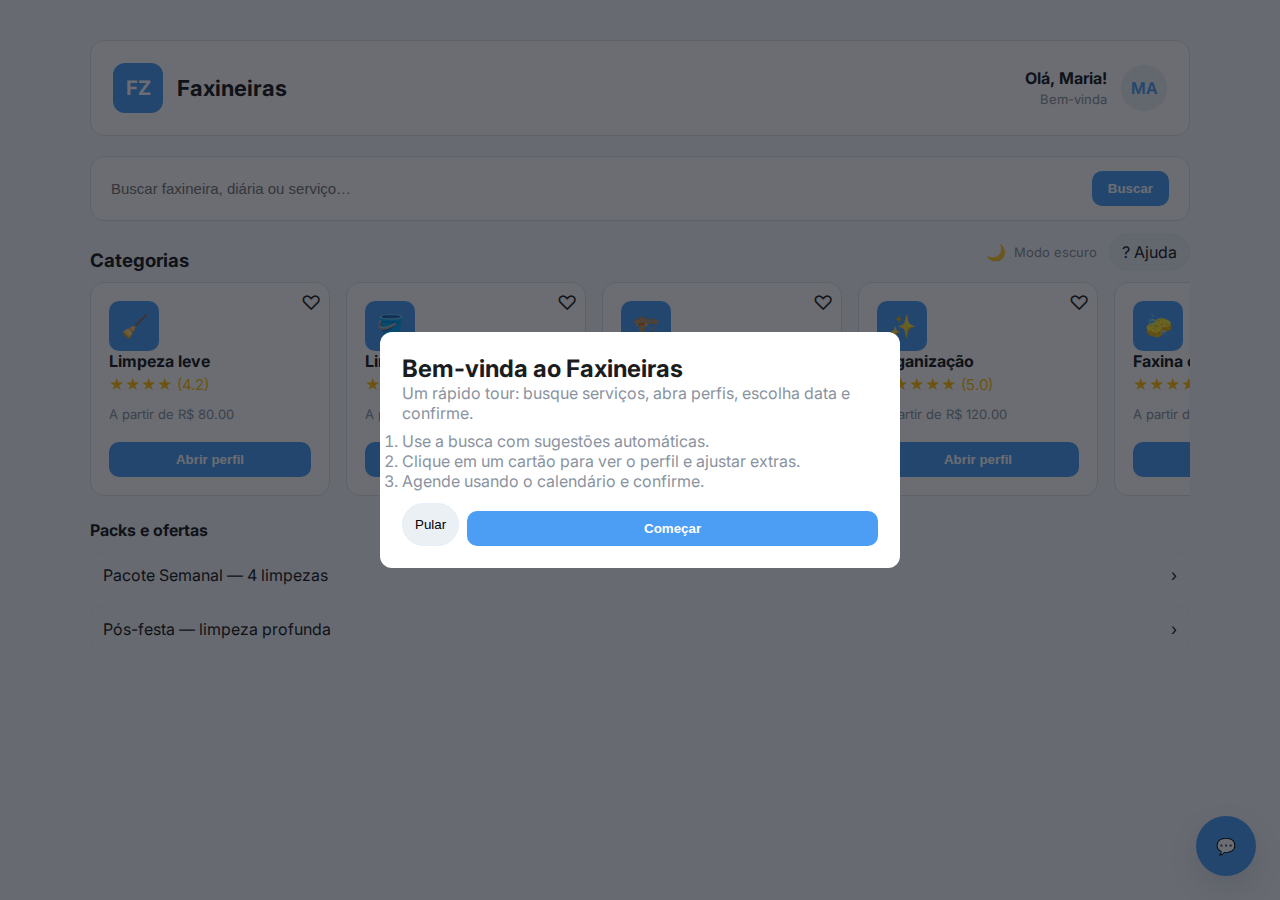
<file: projeto faxineira/index.html>
<!DOCTYPE html>
<html lang="pt-BR">
<head>
<meta charset="UTF-8" />
<meta name="viewport" content="width=device-width, initial-scale=1.0" />
<title>Faxineiras — Serviços de Limpeza (Interativo)</title>
<link href="https://fonts.googleapis.com/css2?family=Inter:wght@300;400;600;700&display=swap" rel="stylesheet">
<style>
:root{
    --bg: #f5f7fa;
    --card: #ffffff;
    --text: #1a1c1e;
    --muted: #8a93a0;
    --primary: #4c9ef5;
    --surface: #ebf0f5;
    --radius: 14px;
    --container: 1100px;
}
[data-theme="dark"]{
    --bg:#0f1720; --card:#0b1220; --text:#e6eef8; --muted:#9aa6b2; --surface:#111827; --primary:#6ea8ff;
}
*{margin:0; padding:0; box-sizing:border-box;}
body{
    font-family:"Inter", sans-serif;
    background:var(--bg);
    color:var(--text);
    display:flex;
    justify-content:center;
    padding:40px 20px;
}
.wrapper{width:100%; max-width:var(--container);}
.header{background:var(--card); padding:22px; border-radius:var(--radius); border:1px solid #dce3eb; display:flex; justify-content:space-between; align-items:center;}
.logo{display:flex; align-items:center; gap:14px;}
.logo-icon{width:50px; height:50px; background:var(--primary); color:white; display:grid; place-items:center; border-radius:12px; font-weight:700; font-size:20px;}
.profile{display:flex; align-items:center; gap:14px;}
.profile-pic{width:46px; height:46px; background:var(--surface); display:grid; place-items:center; border-radius:50%; color:var(--primary); font-weight:600; cursor:pointer; transition:transform .18s ease;}
.profile-pic.open{transform:rotate(180deg);}
.dropdown{position:absolute; right:20px; top:84px; background:var(--card); border-radius:12px; padding:12px; box-shadow:0 6px 18px rgba(0,0,0,0.08); display:none; border:1px solid #dce3eb}
.dropdown.show{display:block}
.search-box{margin-top:20px; background:var(--card); padding:14px 20px; border-radius:var(--radius); border:1px solid #dce3eb; display:flex; gap:12px; position:relative}
.search-box input{flex:1; border:0; background:transparent; outline:0; font-size:15px}
.search-btn{padding:10px 16px; background:var(--primary); border:0; border-radius:10px; color:white; font-weight:600; cursor:pointer}
.autocomplete{position:absolute; left:20px; right:120px; top:64px; background:var(--card); border-radius:10px; box-shadow:0 6px 18px rgba(0,0,0,0.06); overflow:hidden; border:1px solid #dce3eb; display:none}
.autocomplete.show{display:block}
.autocomplete .item{padding:10px 14px; border-bottom:1px solid #eef3f8; cursor:pointer}
.autocomplete .item:last-child{border-bottom:0}
.section-title{margin:28px 0 10px; font-weight:700}
.categories{display:flex; gap:16px; overflow-x:auto; padding-bottom:6px}
.cat{min-width:240px; background:var(--card); border-radius:var(--radius); border:1px solid #dce3eb; padding:18px; display:flex; flex-direction:column; gap:12px; transition:transform .18s ease, box-shadow .18s ease, background .18s ease; position:relative}
.cat:hover{transform:translateY(-6px); box-shadow:0 12px 30px rgba(16,40,80,0.06);}
.cat-icon{width:50px; height:50px; display:grid; place-items:center; border-radius:10px; background:var(--primary); color:white; font-size:22px; transition:transform .28s cubic-bezier(.2,.9,.2,1)}
.cat:hover .cat-icon{animation:bounce .6s}
@keyframes bounce{0%{transform:translateY(0)}30%{transform:translateY(-6px)}60%{transform:translateY(0)}100%{transform:translateY(0)}}
.cat-label{font-weight:700}
.stars{color:#ffc107; font-size:15px; margin-top:4px}
.btn-agendar{margin-top:8px; padding:10px; background:var(--primary); border:0; width:100%; border-radius:10px; color:white; font-weight:600; cursor:pointer; transition:0.2s}
.btn-agendar:hover{background:#3c8de0}
.modal-bg{position:fixed; top:0; left:0; width:100%; height:100%; background:rgba(0,0,0,0.35); display:none; justify-content:center; align-items:center; z-index:80}
.modal{background:white; padding:22px; width:420px; border-radius:var(--radius); text-align:left; box-shadow:0 12px 36px rgba(0,0,0,0.12)}
.modal h2{margin-bottom:8px}
.close{margin-top:18px; background:#ccc; padding:10px 16px; border-radius:10px; cursor:pointer; display:inline-block}
.side-panel{position:fixed; right:-480px; top:28px; width:420px; height:calc(100% - 56px); background:var(--card); box-shadow:-12px 0 40px rgba(0,0,0,0.08); border-radius:12px 0 0 12px; padding:18px; transition:right .32s cubic-bezier(.2,.9,.2,1); z-index:90; overflow:auto}
.side-panel.open{right:20px}
.user-actions{display:flex; gap:8px; align-items:center}
.chips{display:flex; gap:8px; flex-wrap:wrap}
.chip{padding:8px 12px; border-radius:999px; border:1px solid #e6eef8; background:var(--surface); cursor:pointer}
.chip.selected{background:var(--primary); color:white; border-color:transparent}
.price{font-size:22px; font-weight:700}
.favorite{position:absolute; top:12px; right:12px; font-size:20px; cursor:pointer; opacity:.95}
.favorite.active{color:#ff6b84; transform:scale(1.08)}
.onboard{position:fixed; left:0; top:0; right:0; bottom:0; background:rgba(8,12,20,0.6); display:none; align-items:center; justify-content:center; z-index:110}
.onboard.show{display:flex}
.onboard-card{background:var(--card); padding:22px; border-radius:12px; width:520px; text-align:left}
.theme-switch{display:flex; align-items:center; gap:8px; cursor:pointer}
.fab-chat{position:fixed; right:24px; bottom:24px; width:60px; height:60px; border-radius:50%; background:var(--primary); color:white; display:grid; place-items:center; box-shadow:0 12px 30px rgba(16,40,80,0.12); cursor:pointer}
.chat-box{position:fixed; right:24px; bottom:100px; width:320px; height:420px; background:var(--card); border-radius:12px; box-shadow:0 12px 36px rgba(0,0,0,0.12); display:none; flex-direction:column; overflow:hidden; z-index:120}
.chat-box.open{display:flex}
.chat-messages{flex:1; padding:12px; overflow:auto}
.chat-input{display:flex; gap:8px; padding:10px; border-top:1px solid #eef3f8}
.progress-steps{display:flex; gap:8px; align-items:center; margin-top:12px}
.step{flex:1; height:8px; background:#eef3f8; border-radius:999px; overflow:hidden}
.step .bar{height:100%; width:0%; background:var(--primary); transition:width .4s ease}
.accordion{margin-top:12px}
.acc-item{border:1px solid #eef3f8; border-radius:10px; overflow:hidden; margin-bottom:8px}
.acc-head{padding:12px; cursor:pointer; display:flex; justify-content:space-between}
.acc-body{padding:12px; display:none}
.acc-item.open .acc-body{display:block}
.checkmark{width:84px; height:84px; border-radius:999px; display:grid; place-items:center; margin:0 auto;}
.checkmark svg{width:56px; height:56px}
.footer-hint{margin-top:14px; color:var(--muted); font-size:13px}
</style>
</head>
<body>
<div class="wrapper">
    <header class="header">
        <div class="logo">
            <div class="logo-icon">FZ</div>
            <div class="logo-name" style="font-size:22px; font-weight:700;">Faxineiras</div>
        </div>
        <div style="position:relative;">
            <div class="profile">
                <div style="text-align:right">
                    <strong>Olá, Maria!</strong><br>
                    <span style="color:var(--muted); font-size:13px;">Bem-vinda</span>
                </div>
                <div class="profile-pic" id="profilePic">MA</div>
            </div>
            <div class="dropdown" id="profileDropdown">
                <div style="font-weight:700; margin-bottom:8px;">Maria Alves</div>
                <div style="font-size:14px; color:var(--muted); margin-bottom:8px;">maria@example.com</div>
                <div style="display:flex; gap:8px; flex-direction:column;">
                    <button class="chip" id="myBookingsBtn">Meus agendamentos</button>
                    <button class="chip" id="paymentsBtn">Pagamentos</button>
                    <button class="chip" id="logoutBtn">Sair</button>
                </div>
            </div>
        </div>
    </header>

    <div class="search-box">
        <input id="searchInput" type="text" placeholder="Buscar faxineira, diária ou serviço…">
        <button class="search-btn" id="searchBtn">Buscar</button>
        <div class="autocomplete" id="autocomplete"></div>
    </div>

    <div style="display:flex; justify-content:space-between; align-items:center; gap:12px;">
        <h3 class="section-title">Categorias</h3>
        <div style="display:flex; gap:12px; align-items:center;">
            <div class="theme-switch" id="themeSwitch">
                <div id="themeIcon">🌙</div>
                <div style="font-size:13px; color:var(--muted);">Modo escuro</div>
            </div>
            <div class="chip" id="onboardToggle">? Ajuda</div>
        </div>
    </div>

    <div class="categories" id="categories">

        <!-- We'll generate cards via JS to attach data easily -->

    </div>

</div>

<!-- MODAL -->
<div class="modal-bg" id="modalBg">
    <div class="modal" role="dialog">
        <h2 id="modalTitle">Agendar</h2>
        <p id="modalSubtitle" style="color:var(--muted);">Selecione data, horário e confirme seu agendamento.</p>

        <div style="margin-top:12px">
            <label style="font-size:13px; color:var(--muted)">Data</label>
            <input type="date" id="dateInput" style="width:100%; padding:10px; margin-top:6px; border-radius:8px; border:1px solid #eef3f8">
        </div>

        <div style="margin-top:12px">
            <label style="font-size:13px; color:var(--muted)">Horários</label>
            <div class="chips" id="timeChips" style="margin-top:6px"></div>
        </div>

        <div style="display:flex; justify-content:space-between; align-items:center; margin-top:12px">
            <div>
                <div style="font-size:13px; color:var(--muted)">Valor estimado</div>
                <div class="price" id="estimate">R$ 0,00</div>
            </div>
            <div>
                <button class="chip" id="addExtrasBtn">+ Extras</button>
            </div>
        </div>

        <div class="progress-steps">
            <div class="step"><div class="bar" id="stepBar"></div></div>
            <div style="font-size:13px; color:var(--muted);">Etapa <span id="stepNum">1</span>/3</div>
        </div>

        <div style="margin-top:12px; display:flex; gap:8px;">
            <button class="btn-agendar" id="confirmBtn">Confirmar</button>
            <div class="close" onclick="closeModal()">Fechar</div>
        </div>
    </div>
</div>

<!-- SIDE PANEL -->
<div class="side-panel" id="sidePanel">
    <div style="display:flex; justify-content:space-between; align-items:center;">
        <div>
            <div style="font-weight:700" id="panelName">Nome</div>
            <div style="color:var(--muted); font-size:13px" id="panelRole">Serviço</div>
        </div>
        <div class="favorite" id="favoriteBtn" title="Favoritar">♡</div>
    </div>

    <div style="margin-top:12px; display:flex; gap:8px; align-items:center;">
        <div class="cat-icon" id="panelIcon">🧹</div>
        <div>
            <div style="font-weight:700" id="panelRating">4.5</div>
            <div style="color:var(--muted); font-size:13px">Avaliações e disponibilidade</div>
        </div>
    </div>

    <div style="margin-top:12px">
        <div style="font-weight:700; margin-bottom:8px">Escolha tamanho do imóvel</div>
        <div class="chips" id="sizeChips">
            <div class="chip" data-mult="0.8">Apartamento 1-2 cômodos</div>
            <div class="chip" data-mult="1.0">Apartamento 3-4 cômodos</div>
            <div class="chip" data-mult="1.3">Casa / 5+ cômodos</div>
        </div>
    </div>

    <div style="margin-top:12px">
        <div style="font-weight:700; margin-bottom:8px">Extras</div>
        <div class="chips" id="extraChips">
            <div class="chip" data-extra="20">Limpeza de geladeira (R$20)</div>
            <div class="chip" data-extra="35">Lavagem de tapetes (R$35)</div>
            <div class="chip" data-extra="50">Lustrar móveis (R$50)</div>
        </div>
    </div>

    <div style="margin-top:18px; display:flex; justify-content:space-between; align-items:center;">
        <div>
            <div style="font-size:13px; color:var(--muted)">Preço base</div>
            <div class="price" id="panelPrice">R$ 120,00</div>
        </div>
        <div>
            <button class="btn-agendar" id="openModalFromPanel">Agendar</button>
        </div>
    </div>

    <div class="accordion">
        <div class="acc-item">
            <div class="acc-head">O que está incluído <span>›</span></div>
            <div class="acc-body">Varrer, passar pano, polir superfícies e lavar louça (quando combinado).</div>
        </div>
        <div class="acc-item">
            <div class="acc-head">Política de cancelamento <span>›</span></div>
            <div class="acc-body">Cancelamento grátis até 24h antes. Após isso, 50% de taxa.</div>
        </div>
    </div>
</div>

<!-- Onboarding -->
<div class="onboard" id="onboard">
    <div class="onboard-card">
        <h2>Bem-vinda ao Faxineiras</h2>
        <p style="color:var(--muted)">Um rápido tour: busque serviços, abra perfis, escolha data e confirme.</p>
        <ol style="margin-top:8px; color:var(--muted)">
            <li>Use a busca com sugestões automáticas.</li>
            <li>Clique em um cartão para ver o perfil e ajustar extras.</li>
            <li>Agende usando o calendário e confirme.</li>
        </ol>
        <div style="display:flex; justify-content:flex-end; gap:8px; margin-top:12px;">
            <button class="chip" id="skipOnboard">Pular</button>
            <button class="btn-agendar" id="startOnboard">Começar</button>
        </div>
    </div>
</div>

<!-- Chat -->
<div class="fab-chat" id="fabChat">💬</div>
<div class="chat-box" id="chatBox">
    <div style="padding:12px; border-bottom:1px solid #eef3f8; font-weight:700">Atendimento rápido</div>
    <div class="chat-messages" id="chatMessages">
        <div style="font-size:13px; color:var(--muted); margin-top:8px">Como podemos ajudar?</div>
    </div>
    <div class="chat-input">
        <input id="chatInput" placeholder="Escreva sua mensagem..." style="flex:1; padding:8px; border-radius:8px; border:1px solid #eef3f8" />
        <button class="chip" id="sendMsg">Enviar</button>
    </div>
</div>

<script>
// Data
const services = [
    {id:1, icon:'🧹', label:'Limpeza leve', rating:4.2, base:80},
    {id:2, icon:'🪣', label:'Limpeza pesada', rating:4.9, base:150},
    {id:3, icon:'🏗️', label:'Pós-obra', rating:4.4, base:200},
    {id:4, icon:'✨', label:'Organização', rating:5.0, base:120},
    {id:5, icon:'🧽', label:'Faxina completa', rating:4.8, base:180}
];

// render cards
const categories = document.getElementById('categories');
services.forEach(s=>{
    const el = document.createElement('div'); el.className='cat';
    el.innerHTML = `
        <div class="cat-top">
            <div class="cat-icon">${s.icon}</div>
            <div>
                <div class="cat-label">${s.label}</div>
                <div class="stars">${'★'.repeat(Math.round(s.rating))} (${s.rating.toFixed(1)})</div>
            </div>
        </div>
        <div style="font-size:13px; color:var(--muted)">A partir de R$ ${s.base.toFixed(2)}</div>
        <button class="btn-agendar" data-id="${s.id}">Abrir perfil</button>
    `;
    categories.appendChild(el);
});

// profile dropdown
const profilePic = document.getElementById('profilePic');
const profileDropdown = document.getElementById('profileDropdown');
profilePic.addEventListener('click', ()=>{
    profileDropdown.classList.toggle('show');
    profilePic.classList.toggle('open');
});

// side panel open
const sidePanel = document.getElementById('sidePanel');
categories.addEventListener('click', (e)=>{
    const btn = e.target.closest('button');
    if(!btn) return;
    const id = +btn.dataset.id;
    const s = services.find(x=>x.id===id);
    if(!s) return;
    openPanel(s);
});

function openPanel(service){
    document.getElementById('panelName').innerText = service.label;
    document.getElementById('panelRole').innerText = 'Serviço disponível';
    document.getElementById('panelIcon').innerText = service.icon;
    document.getElementById('panelRating').innerText = `${service.rating.toFixed(1)} ★`;
    document.getElementById('panelPrice').innerText = `R$ ${service.base.toFixed(2)}`;
    sidePanel.classList.add('open');
    // reset selections
    document.querySelectorAll('#sizeChips .chip').forEach(c=>c.classList.remove('selected'));
    document.querySelectorAll('#extraChips .chip').forEach(c=>c.classList.remove('selected'));
    currentBase = service.base;
    computePrice();
}

// favorite
const favoriteBtn = document.getElementById('favoriteBtn');
favoriteBtn.addEventListener('click', ()=>{
    favoriteBtn.classList.toggle('active');
    favoriteBtn.innerText = favoriteBtn.classList.contains('active') ? '❤' : '♡';
    // persist
    localStorage.setItem('fav', favoriteBtn.classList.contains('active'));
});
// restore
if(localStorage.getItem('fav')==='true'){favoriteBtn.classList.add('active'); favoriteBtn.innerText='❤'}

// chips behavior
document.querySelectorAll('#sizeChips .chip').forEach(ch=>{
    ch.addEventListener('click', ()=>{
        document.querySelectorAll('#sizeChips .chip').forEach(x=>x.classList.remove('selected'));
        ch.classList.add('selected');
        computePrice();
    });
});

document.querySelectorAll('#extraChips .chip').forEach(ch=>{
    ch.addEventListener('click', ()=>{ ch.classList.toggle('selected'); computePrice(); });
});

let currentBase = services[0].base;
function computePrice(){
    let mult = 1;
    const sizeSelected = document.querySelector('#sizeChips .chip.selected');
    if(sizeSelected) mult = parseFloat(sizeSelected.dataset.mult);
    let extras = 0;
    document.querySelectorAll('#extraChips .chip.selected').forEach(x=>extras += parseFloat(x.dataset.extra||0));
    const total = currentBase * mult + extras;
    document.getElementById('panelPrice').innerText = `R$ ${total.toFixed(2)}`;
    document.getElementById('estimate').innerText = `R$ ${total.toFixed(2)}`;
}

// open modal from panel
document.getElementById('openModalFromPanel').addEventListener('click', ()=>{
    document.getElementById('modalTitle').innerText = 'Agendamento — ' + document.getElementById('panelName').innerText;
    openModal();
});

// modal logic
const modalBg = document.getElementById('modalBg');
const dateInput = document.getElementById('dateInput');
const timeChips = document.getElementById('timeChips');
const stepBar = document.getElementById('stepBar');
const stepNum = document.getElementById('stepNum');
let selectedTime = null;
let currentStep = 1;

function openModal(){ modalBg.style.display='flex'; currentStep=1; updateStep(); populateTimes(); }
function closeModal(){ modalBg.style.display='none'; }

function updateStep(){ stepBar.style.width = (currentStep/3*100)+'%'; stepNum.innerText = currentStep; }

dateInput.addEventListener('change', populateTimes);
function populateTimes(){ timeChips.innerHTML=''; selectedTime=null; const times = ['09:00','11:00','13:00','15:00','17:00']; times.forEach(t=>{
    const d = document.createElement('div'); d.className='chip'; d.innerText=t; d.addEventListener('click', ()=>{ document.querySelectorAll('#timeChips .chip').forEach(x=>x.classList.remove('selected')); d.classList.add('selected'); selectedTime=t; currentStep=2; updateStep(); }); timeChips.appendChild(d);
}); }

// confirm
const confirmBtn = document.getElementById('confirmBtn');
confirmBtn.addEventListener('click', ()=>{
    if(currentStep===1){ alert('Escolha uma data e horário'); return; }
    currentStep=3; updateStep(); // simulate final confirmation with animation
    modalBg.querySelector('.modal').innerHTML = `
        <div style="text-align:center; padding:18px">
            <div class="checkmark" style="background:var(--surface)">
                <svg viewBox="0 0 52 52"><path d="M14 27l7 7 17-17" fill="none" stroke="${getComputedStyle(document.documentElement).getPropertyValue('--primary')||'#4c9ef5'}" stroke-width="4" stroke-linecap="round" stroke-linejoin="round"/></svg>
            </div>
            <h2>Agendamento confirmado</h2>
            <p style="color:var(--muted)">Agendado para <strong>${dateInput.value || '—'}</strong> às <strong>${selectedTime || '—'}</strong>.</p>
            <div style="margin-top:12px; display:flex; gap:8px; justify-content:center">
                <button class="chip" id="addCal">Adicionar ao calendário</button>
                <button class="chip" id="closeAfter">Fechar</button>
            </div>
        </div>
    `;
    document.getElementById('closeAfter').addEventListener('click', ()=>{ closeModal(); location.reload(); });
    document.getElementById('addCal').addEventListener('click', ()=>{ downloadICS(); });
});

function downloadICS(){
    const title = document.getElementById('modalTitle').innerText;
    const date = dateInput.value; const time = selectedTime || '09:00';
    if(!date) return alert('Selecione uma data');
    // create simple ICS for user's local timezone (basic)
    const dt = date.split('-'); // YYYY-MM-DD
    const start = `${dt[0]}${dt[1]}${dt[2]}T${time.replace(':','')}00`;
    const ics = `BEGIN:VCALENDAR\nVERSION:2.0\nBEGIN:VEVENT\nSUMMARY:${title}\nDTSTART:${start}\nDTEND:${start}\nEND:VEVENT\nEND:VCALENDAR`;
    const blob = new Blob([ics], {type:'text/calendar;charset=utf-8'});
    const url = URL.createObjectURL(blob);
    const a = document.createElement('a'); a.href=url; a.download='agendamento.ics'; a.click(); URL.revokeObjectURL(url);
}

// autocomplete search
const searchInput = document.getElementById('searchInput');
const autocomplete = document.getElementById('autocomplete');
const suggestions = [...services.map(s=>s.label), 'Maria (faxineira)', 'Diária rápida', 'Pacote semanal'];
searchInput.addEventListener('input', ()=>{
    const q = searchInput.value.trim().toLowerCase(); if(!q){ autocomplete.classList.remove('show'); return; }
    const matched = suggestions.filter(s=>s.toLowerCase().includes(q)).slice(0,6);
    autocomplete.innerHTML = matched.map(m=>`<div class="item">${m}</div>`).join('');
    autocomplete.classList.add('show');
});
autocomplete.addEventListener('click', (e)=>{ if(e.target.classList.contains('item')){ searchInput.value=e.target.innerText; autocomplete.classList.remove('show'); } });

// onboarding
const onboard = document.getElementById('onboard');
const onboardToggle = document.getElementById('onboardToggle');
const skipOnboard = document.getElementById('skipOnboard');
const startOnboard = document.getElementById('startOnboard');
onboardToggle.addEventListener('click', ()=>{ onboard.classList.toggle('show'); });
skipOnboard.addEventListener('click', ()=>{ onboard.classList.remove('show'); });
startOnboard.addEventListener('click', ()=>{ onboard.classList.remove('show'); localStorage.setItem('seenOnboard','true'); });
if(!localStorage.getItem('seenOnboard')){ onboard.classList.add('show'); }

// theme
const themeSwitch = document.getElementById('themeSwitch');
const themeIcon = document.getElementById('themeIcon');
if(localStorage.getItem('theme')==='dark'){ document.documentElement.setAttribute('data-theme','dark'); themeIcon.innerText='☀️'; }
themeSwitch.addEventListener('click', ()=>{
    const isDark = document.documentElement.getAttribute('data-theme')==='dark';
    if(isDark){ document.documentElement.removeAttribute('data-theme'); themeIcon.innerText='🌙'; localStorage.setItem('theme','light'); } else { document.documentElement.setAttribute('data-theme','dark'); themeIcon.innerText='☀️'; localStorage.setItem('theme','dark'); }
});

// chat
const fabChat = document.getElementById('fabChat');
const chatBox = document.getElementById('chatBox');
const chatMessages = document.getElementById('chatMessages');
const chatInput = document.getElementById('chatInput');
fabChat.addEventListener('click', ()=> chatBox.classList.toggle('open'));
function addChatMessage(text, who='user'){
    const d = document.createElement('div'); d.style.marginTop='8px'; d.style.fontSize='14px'; d.style.maxWidth='80%'; d.style.padding='8px'; d.style.borderRadius='8px';
    if(who==='user'){ d.style.background='var(--primary)'; d.style.color='white'; d.style.marginLeft='auto'; d.innerText=text; }
    else{ d.style.background='var(--surface)'; d.style.color='var(--text)'; d.innerText=text; }
    chatMessages.appendChild(d); chatMessages.scrollTop = chatMessages.scrollHeight;
}

document.getElementById('sendMsg').addEventListener('click', ()=>{ const t=chatInput.value.trim(); if(!t) return; addChatMessage(t,'user'); chatInput.value=''; setTimeout(()=>addChatMessage('Obrigado! Em que posso ajudar?'),800); });

// accordion
document.querySelectorAll('.acc-item .acc-head').forEach(h=>{ h.addEventListener('click', ()=>{ const item = h.parentElement; item.classList.toggle('open'); }); });

// accordion content click open modal
// clicking outside elements
window.addEventListener('click', (e)=>{
    if(!profilePic.contains(e.target) && !profileDropdown.contains(e.target)){
        profileDropdown.classList.remove('show'); profilePic.classList.remove('open');
    }
});

// quick geolocation hint to suggest nearby professionals
if(navigator.geolocation){ navigator.geolocation.getCurrentPosition((pos)=>{ const lat=pos.coords.latitude.toFixed(2); const lon=pos.coords.longitude.toFixed(2); const hint = document.createElement('div'); hint.className='chip'; hint.style.marginTop='10px'; hint.innerText = `Faxineiras próximas em ${lat}, ${lon}`; document.querySelector('.wrapper').insertBefore(hint, document.querySelector('.categories')); }, ()=>{/*ignore*/}); }

// favorite hearts on cards (per-card)
document.querySelectorAll('.cat').forEach((c,i)=>{
    const fav = document.createElement('div'); fav.className='favorite'; fav.style.top='8px'; fav.style.right='8px'; fav.style.position='absolute'; fav.innerText='♡'; c.appendChild(fav);
    if(localStorage.getItem('cardfav_'+i)==='true'){ fav.classList.add('active'); fav.innerText='❤'; }
    fav.addEventListener('click', (ev)=>{ ev.stopPropagation(); fav.classList.toggle('active'); fav.innerText = fav.classList.contains('active')?'❤':'♡'; localStorage.setItem('cardfav_'+i, fav.classList.contains('active')); });
});

// quick packs accordion (implementing packs)
const packsSection = document.createElement('div'); packsSection.style.marginTop='18px'; packsSection.innerHTML = `<div style="font-weight:700; margin-bottom:8px">Packs e ofertas</div><div class="accordion"><div class="acc-item"><div class="acc-head">Pacote Semanal — 4 limpezas<span>›</span></div><div class="acc-body">Economize 15% ao contratar semanalmente.</div></div><div class="acc-item"><div class="acc-head">Pós-festa — limpeza profunda<span>›</span></div><div class="acc-body">Serviço extra com 2 faxineiras e 3h mín.</div></div></div>`;
document.querySelector('.wrapper').appendChild(packsSection);

// Price counter animation when value changes (minimal)
const panelPrice = document.getElementById('panelPrice');
let lastPrice = panelPrice ? parseFloat(panelPrice.innerText.replace(/[R$ ,]/g,'')) : 0;
const obs = new MutationObserver(()=>{ const val = parseFloat(panelPrice.innerText.replace(/[R$ ,]/g,'')); if(!isNaN(val) && val!==lastPrice){ panelPrice.animate([{transform:'scale(.98)'},{transform:'scale(1)'}], {duration:220}); lastPrice=val; } });
if(panelPrice) obs.observe(panelPrice,{childList:true, characterData:true, subtree:true});

// small keyboard accessibility: Enter in search triggers first suggestion
searchInput.addEventListener('keydown',(e)=>{ if(e.key==='Enter'){ const first = autocomplete.querySelector('.item'); if(first){ searchInput.value = first.innerText; autocomplete.classList.remove('show'); } else { document.getElementById('searchBtn').click(); } } });

// quick save for seen onboarding

// initial populate of times
populateTimes();

</script>
</body>
</html>
</file>
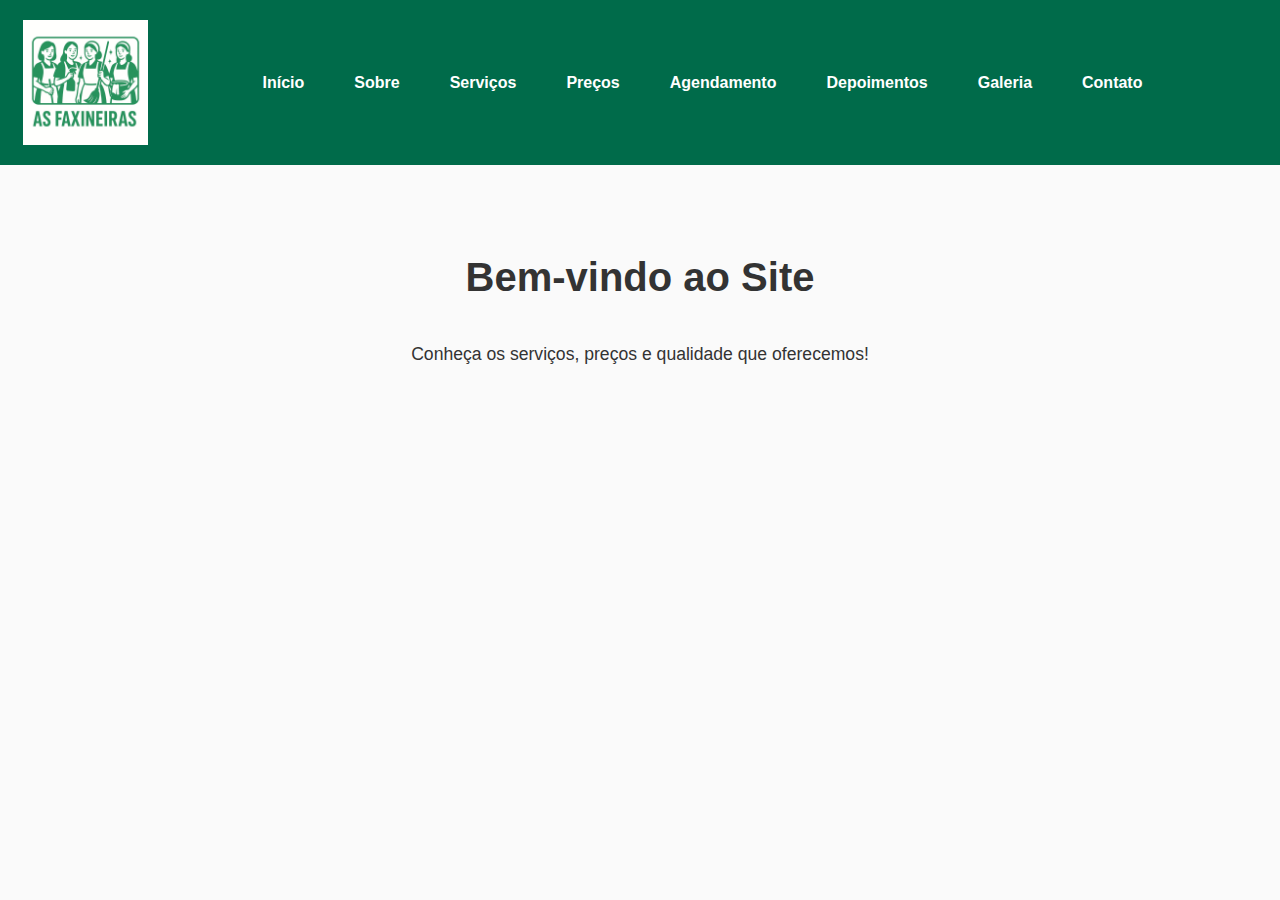
<file: proojeto/index.html>
<!DOCTYPE html>
<html lang="pt-br">
<head>
    <meta charset="UTF-8">
    <meta name="viewport" content="width=device-width, initial-scale=1.0">
    <title>Site da Diarista</title>
    <link rel="stylesheet" href="style.css">
</head>
<body>
    <header>
        <div class="topo">
            <img src="img/logo.jpeg" class="logo" alt="logomarca">
            <nav>
                <ul>
                    <li><a href="index.html">Início</a></li>
                    <li><a href="sobre.html">Sobre</a></li>
                    <li><a href="serviços.html">Serviços</a></li>
                    <li><a href="preços.html">Preços</a></li>
                    <li><a href="agendamento.html">Agendamento</a></li>
                    <li><a href="depoimento.html">Depoimentos</a></li>
                    <li><a href="galeria.html">Galeria</a></li>
                    <li><a href="contato.html">Contato</a></li>
                </ul>
            </nav>
        </div>
    </header>
    <section>
        <div class="container">
            <h2>Bem-vindo ao Site</h2>
            <p>Conheça os serviços, preços e qualidade que oferecemos!</p>
        </div>
    </section>
</body>
</html>
</file>
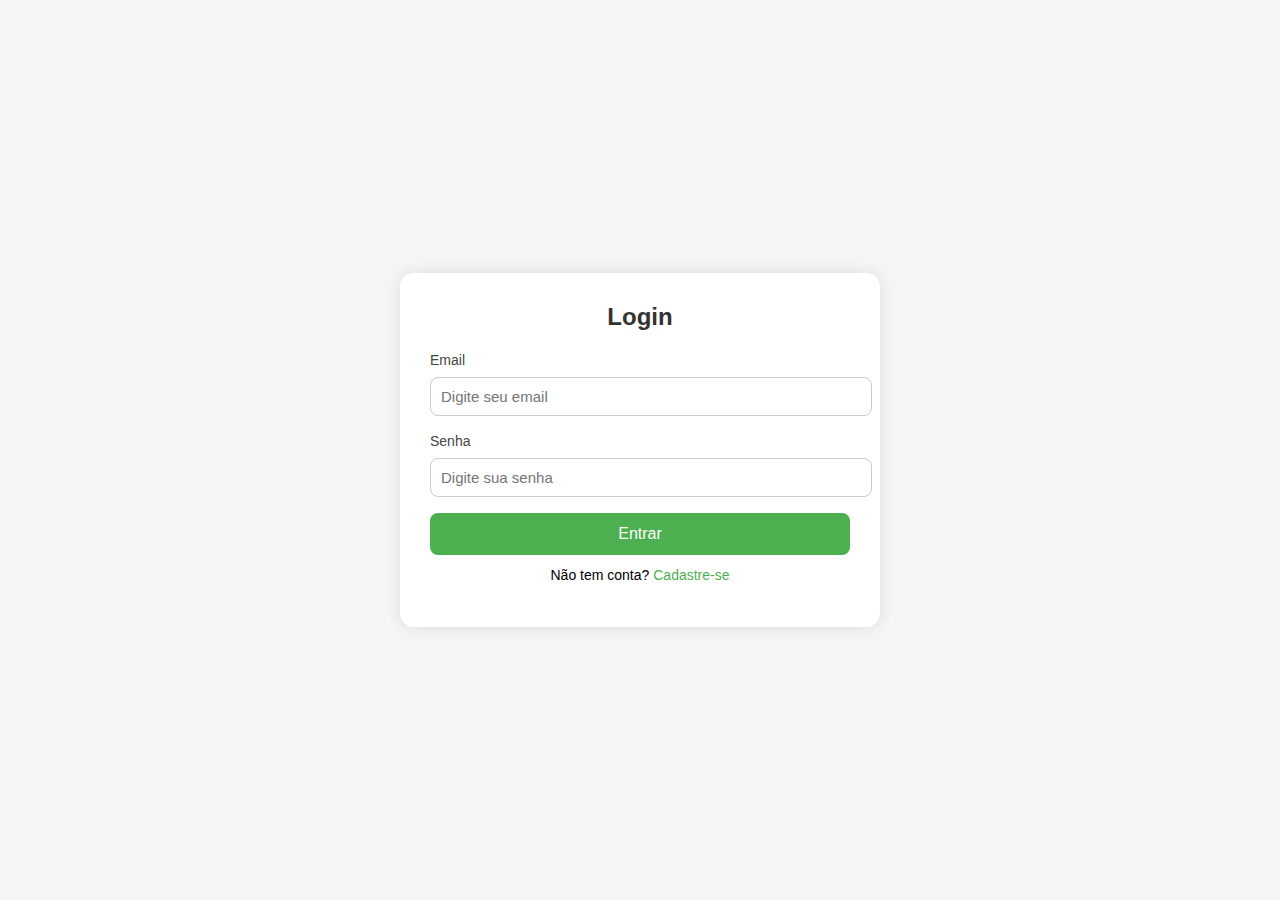
<file: projeto faxineira/cadastro e login.html>
<!DOCTYPE html>
<html lang="pt-BR">
<head>
  <meta charset="UTF-8" />
  <meta name="viewport" content="width=device-width, initial-scale=1.0" />
  <title>As Faxineiras - Login & Cadastro</title>
  <style>
    body {
      margin: 0;
      font-family: Arial, sans-serif;
      background: #f5f5f5;
      display: flex;
      justify-content: center;
      align-items: center;
      height: 100vh;
    }

    .container {
      width: 420px;
      background: #ffffff;
      padding: 30px;
      border-radius: 14px;
      box-shadow: 0 0 15px rgba(0,0,0,0.1);
    }

    h2 {
      margin-top: 0;
      text-align: center;
      color: #333;
    }

    label {
      font-size: 14px;
      color: #444;
    }

    input {
      width: 100%;
      padding: 10px;
      margin: 8px 0 16px;
      border-radius: 8px;
      border: 1px solid #ccc;
      font-size: 15px;
    }

    .btn {
      width: 100%;
      padding: 12px;
      background: #4CAF50;
      border: none;
      border-radius: 8px;
      color: #fff;
      font-size: 16px;
      cursor: pointer;
    }

    .btn:hover {
      background: #43a047;
    }

    .switch {
      text-align: center;
      margin-top: 12px;
      font-size: 14px;
    }

    .switch a {
      color: #4CAF50;
      text-decoration: none;
      cursor: pointer;
    }

    .hidden { display: none; }
  </style>
</head>
<body>

  <div class="container">

    <!-- Login -->
    <div id="loginBox">
      <h2>Login</h2>
      <label>Email</label>
      <input type="email" placeholder="Digite seu email" />

      <label>Senha</label>
      <input type="password" placeholder="Digite sua senha" />

      <button class="btn" onclick="redirecionar()">Entrar</button>

      <p class="switch">
        Não tem conta? <a onclick="alternar('cadastroBox','loginBox')">Cadastre-se</a>
      </p>
    </div>

    <!-- Cadastro -->
    <div id="cadastroBox" class="hidden">
      <h2>Cadastro</h2>

      <label>Nome completo</label>
      <input type="text" placeholder="Digite seu nome" />

      <label>Email</label>
      <input type="email" placeholder="Digite seu email" />

      <label>Senha</label>
      <input type="password" placeholder="Crie uma senha" />

      <label>Confirmar senha</label>
      <input type="password" placeholder="Repita a senha" />

      <button class="btn" onclick="redirecionar()">Cadastrar</button>

      <p class="switch">
        Já tem conta? <a onclick="alternar('loginBox','cadastroBox')">Faça login</a>
      </p>
    </div>

  </div>

  <script>
    function alternar(show, hide) {
      document.getElementById(show).classList.remove('hidden');
      document.getElementById(hide).classList.add('hidden');
    }
      function redirecionar() {
      window.location.href = 'index.html';
    }
  </script>

  
</body>
</html>
</file>
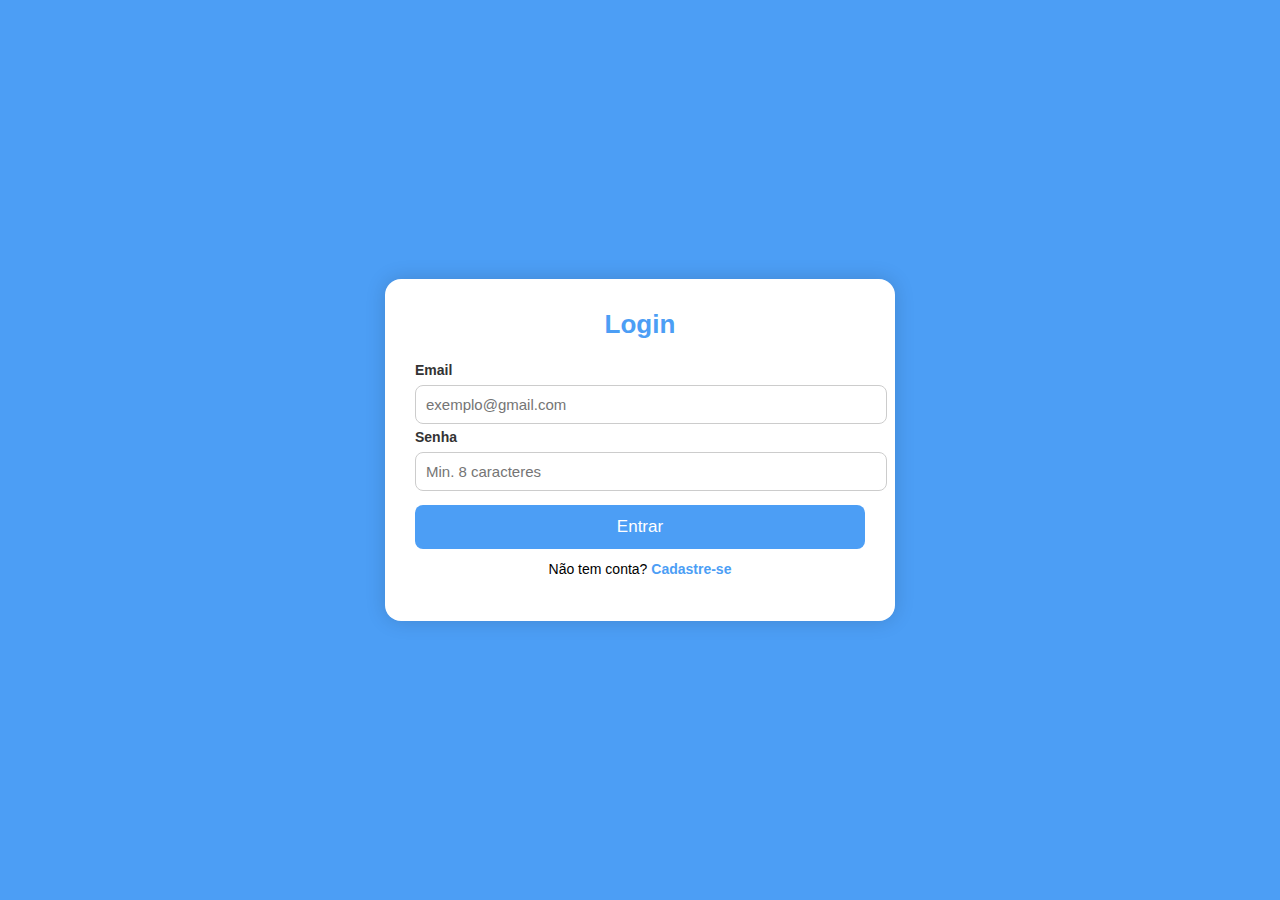
<file: projeto novo/cadastro e login.html>
<!DOCTYPE html>
<html lang="pt-BR">
<head>
  <meta charset="UTF-8" />
  <meta name="viewport" content="width=device-width, initial-scale=1.0" />
  <title>As Faxineiras - Login & Cadastro</title>

  <style>
    body {
      margin: 0;
      font-family: Arial, sans-serif;
      background: linear-gradient(135deg, #4c9ef5, #4c9ef5);
      display: flex;
      justify-content: center;
      align-items: center;
      height: 100vh;
    }

    .container {
      width: 450px;
      background: #ffffff;
      padding: 30px;
      border-radius: 16px;
      box-shadow: 0 0 20px rgba(0,0,0,0.15);
      animation: fadeIn 0.4s ease;
      max-height: 95vh;
      overflow-y: auto;
    }

    @keyframes fadeIn {
      from { opacity: 0; transform: translateY(20px); }
      to { opacity: 1; transform: translateY(0); }
    }

    h2 {
      text-align: center;
      color: #4c9ef5;
      font-size: 26px;
      margin-top: 0;
    }

    label {
      font-size: 14px;
      color: #333;
      font-weight: bold;
    }

    input, textarea {
      width: 100%;
      padding: 10px;
      margin: 6px 0 4px;
      border-radius: 8px;
      border: 1px solid #ccc;
      font-size: 15px;
      transition: 0.2s;
    }

    textarea {
      height: 70px;
      resize: none;
    }

    input:focus, textarea:focus {
      border-color: #4c9ef5;
      outline: none;
      box-shadow: 0 0 5px #4c9ef5;
    }

    .erro {
      border-color: #e53935 !important;
      box-shadow: 0 0 5px rgba(255,0,0,0.3);
    }

    .msg-erro {
      font-size: 13px;
      color: #e53935;
      margin-bottom: 10px;
      display: none;
    }

    .btn {
      width: 100%;
      padding: 12px;
      background: #4c9ef5;
      border: none;
      border-radius: 8px;
      color: #fff;
      font-size: 17px;
      cursor: pointer;
      margin-top: 10px;
      transition: 0.2s;
    }

    .btn:hover {
      background: #4c9ef5;
    }

    .switch {
      text-align: center;
      margin-top: 12px;
      font-size: 14px;
    }

    .switch a {
      color: #4c9ef5;
      cursor: pointer;
      font-weight: bold;
    }

    .hidden { display: none; }
  </style>
</head>
<body>

  <div class="container">

    <!-- Login -->
    <div id="loginBox">
      <h2>Login</h2>

      <label>Email</label>
      <input id="loginEmail" type="email" placeholder="exemplo@gmail.com" />
      <p id="erroLoginEmail" class="msg-erro">O email deve terminar com @gmail.com</p>

      <label>Senha</label>
      <input id="loginSenha" type="password" placeholder="Min. 8 caracteres" />
      <p id="erroLoginSenha" class="msg-erro">A senha deve ter pelo menos 8 caracteres</p>

      <button class="btn" onclick="validarLogin()">Entrar</button>

      <p class="switch">
        Não tem conta? <a onclick="alternar('cadastroBox','loginBox')">Cadastre-se</a>
      </p>
    </div>

    <!-- Cadastro -->
    <div id="cadastroBox" class="hidden">
      <h2>Cadastro</h2>

      <label>Nome completo</label>
      <input id="cadNome" type="text" placeholder="Digite seu nome" />
      <p id="erroNome" class="msg-erro">Preencha seu nome completo</p>

      <label>Email</label>
      <input id="cadEmail" type="email" placeholder="exemplo@gmail.com" />
      <p id="erroCadEmail" class="msg-erro">O email deve terminar com @gmail.com</p>

      <label>CPF</label>
      <input id="cadCPF" maxlength="14" placeholder="000.000.000-00" />
      <p id="erroCPF" class="msg-erro">Digite um CPF válido</p>

      <label>Endereço</label>
      <input id="cadEnd" type="text" placeholder="Rua, número, bairro..." />
      <p id="erroEnd" class="msg-erro">Informe seu endereço</p>

      <label>Senha</label>
      <input id="cadSenha" type="password" placeholder="Min. 8 caracteres" />
      <p id="erroCadSenha" class="msg-erro">A senha deve ter pelo menos 8 caracteres</p>

      <label>Confirmar senha</label>
      <input id="cadConfirmar" type="password" placeholder="Repita a senha" />
      <p id="erroConfirmar" class="msg-erro">As senhas não coincidem</p>

      <label>Observação (opcional)</label>
      <textarea id="cadObs" placeholder="Alguma observação? (opcional)"></textarea>

      <button class="btn" onclick="validarCadastro()">Cadastrar</button>

      <p class="switch">
        Já tem conta? <a onclick="alternar('loginBox','cadastroBox')">Faça login</a>
      </p>
    </div>

  </div>

  <script>

    // Alternar telas
    function alternar(show, hide) {
      document.getElementById(show).classList.remove('hidden');
      document.getElementById(hide).classList.add('hidden');
    }

    // Função de erro
    function mostrarErro(campoId, erroId, msg) {
      document.getElementById(campoId).classList.add("erro");
      const erro = document.getElementById(erroId);
      erro.style.display = "block";
      erro.innerText = msg;
    }

    function limparErro(campoId, erroId) {
      document.getElementById(campoId).classList.remove("erro");
      document.getElementById(erroId).style.display = "none";
    }

    // ---------------------- LOGIN --------------------------
    function validarLogin() {
      let ok = true;

      const email = loginEmail.value;
      const senha = loginSenha.value;

      limparErro("loginEmail", "erroLoginEmail");
      limparErro("loginSenha", "erroLoginSenha");

      if (!email.endsWith("@gmail.com")) {
        mostrarErro("loginEmail", "erroLoginEmail", "Use um email @gmail.com");
        ok = false;
      }

      if (senha.length < 8) {
        mostrarErro("loginSenha", "erroLoginSenha", "A senha precisa ter 8 caracteres");
        ok = false;
      }

      if (ok) redirecionar();
    }

    // Função para validar CPF simples
    function validarCPF(cpf) {
      cpf = cpf.replace(/\D/g, '');
      return cpf.length === 11;
    }

    // ---------------------- CADASTRO --------------------------
    function validarCadastro() {
      let ok = true;

      const nome = cadNome.value.trim();
      const email = cadEmail.value;
      const cpf = cadCPF.value;
      const end = cadEnd.value.trim();
      const senha = cadSenha.value;
      const confirmar = cadConfirmar.value;

      limparErro("cadNome", "erroNome");
      limparErro("cadEmail", "erroCadEmail");
      limparErro("cadCPF", "erroCPF");
      limparErro("cadEnd", "erroEnd");
      limparErro("cadSenha", "erroCadSenha");
      limparErro("cadConfirmar", "erroConfirmar");

      if (nome.length < 3) {
        mostrarErro("cadNome", "erroNome", "Digite seu nome completo");
        ok = false;
      }

      if (!email.endsWith("@gmail.com")) {
        mostrarErro("cadEmail", "erroCadEmail", "O email deve terminar com @gmail.com");
        ok = false;
      }

      if (!validarCPF(cpf)) {
        mostrarErro("cadCPF", "erroCPF", "Digite um CPF válido");
        ok = false;
      }

      if (end.length < 5) {
        mostrarErro("cadEnd", "erroEnd", "Informe seu endereço");
        ok = false;
      }

      if (senha.length < 8) {
        mostrarErro("cadSenha", "erroCadSenha", "A senha deve ter no mínimo 8 caracteres");
        ok = false;
      }

      if (senha !== confirmar) {
        mostrarErro("cadConfirmar", "erroConfirmar", "As senhas não coincidem");
        ok = false;
      }

      if (ok) redirecionar();
    }

    function redirecionar() {
      window.location.href = "index.html";
    }
  </script>
</body>
</html>
</file>
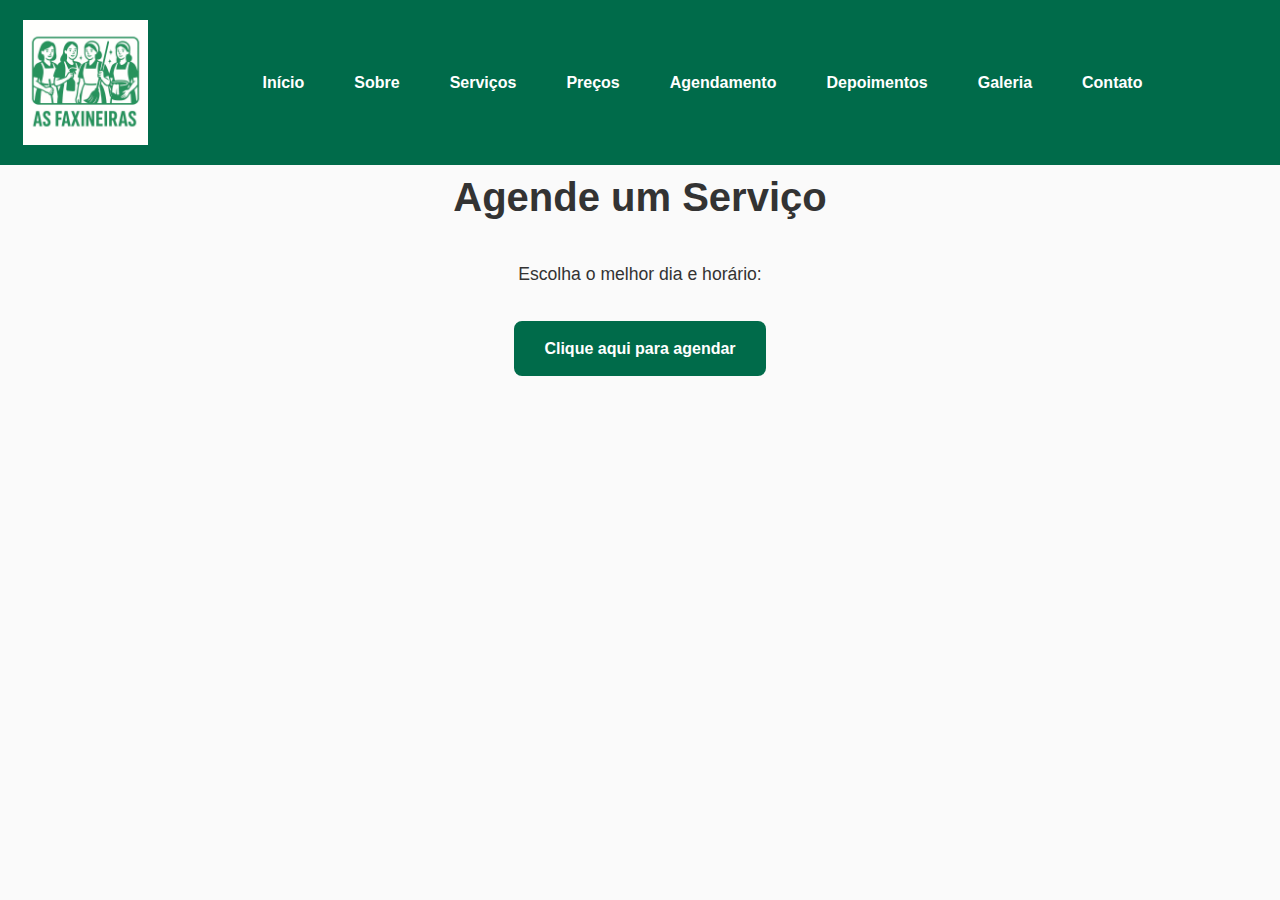
<file: proojeto/agendamento.html>
<!DOCTYPE html>
<html lang="pt-br">
<head>
    <meta charset="UTF-8">
    <meta name="viewport" content="width=device-width, initial-scale=1.0">
    <title>Document</title>
    <link rel="stylesheet" href="style.css">
</head>
<body>
    <header>
        <div class="topo">
            <img src="img/logo.jpeg" class="logo" alt="logomarca">
            <nav>
                <ul>
                    <li><a href="index.html">Início</a></li>
                    <li><a href="sobre.html">Sobre</a></li>
                    <li><a href="serviços.html">Serviços</a></li>
                    <li><a href="preços.html">Preços</a></li>
                    <li><a href="agendamento.html">Agendamento</a></li>
                    <li><a href="depoimento.html">Depoimentos</a></li>
                    <li><a href="galeria.html">Galeria</a></li>
                    <li><a href="contato.html">Contato</a></li>
                </ul>
            </nav>
        </div>
    </header>
    <section id="agendamento">
        <div class="container">
            <h2>Agende um Serviço</h2>
            <p>Escolha o melhor dia e horário:</p>
            <a href="https://online.maapp.com.br/" target="_blank">Clique aqui para agendar</a>
        </div>
    </section>
</body>
</html>
</file>
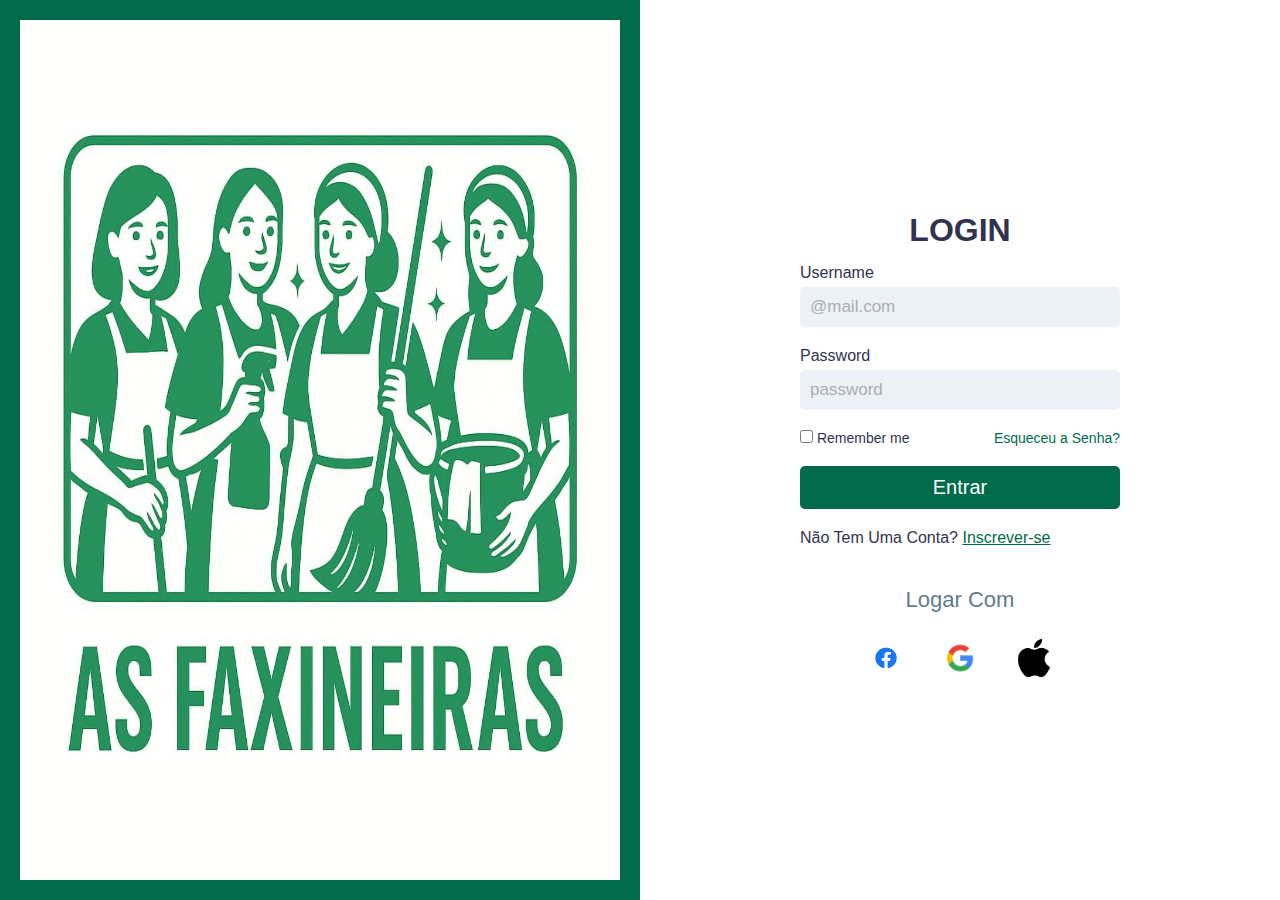
<file: proojeto/cadastro e login.html>
<!DOCTYPE html>
<html lang="pt-br">

<head>
    <meta charset="UTF-8">
    <meta http-equiv="X-UA-Compatible" content="IE=edge">
    <meta name="viewport" content="width=device-width, initial-scale=1.0">
    <!-- Link CSS -->
    <link rel="stylesheet" href="cadastro e login.css">
    <title>Tela De Login Responsiva</title>
</head>

<body>
    <div class="container-login">
        <div class="img-box">
            <img src="img/logo.jpeg">
        </div>
        <div class="content-box">
            <div class="form-box">
                <h2>Login</h2>
                <form>
                    <div class="input-box">
                        <span>Username</span>
                        <input type="email" placeholder="@mail.com">
                    </div>

                    <div class="input-box">
                        <span>Password</span>
                        <input type="password" placeholder="password">
                    </div>

                    <div class="remember">
                        <label>
                            <input type="checkbox"> Remember me
                        </label>
                        <a href="#">Esqueceu a Senha?</a>
                    </div>

                    <div class="input-box">
                        <input type="submit" value="Entrar">
                    </div>

                    <div class="input-box">
                       <p>Não Tem Uma Conta? <a href="#">Inscrever-se</a></p>
                    </div>
                </form>
                <h3>Logar Com</h3>
                <ul class="ul">
                    <li><img src="img/facebook.jpeg"></li>
                    <li><img src="img/gogle.jpeg"></li>
                    <li><img src="img/apple.jpeg"></li>
                </ul>
            </div>
        </div>
    </div>
</body>

</html>
</file>
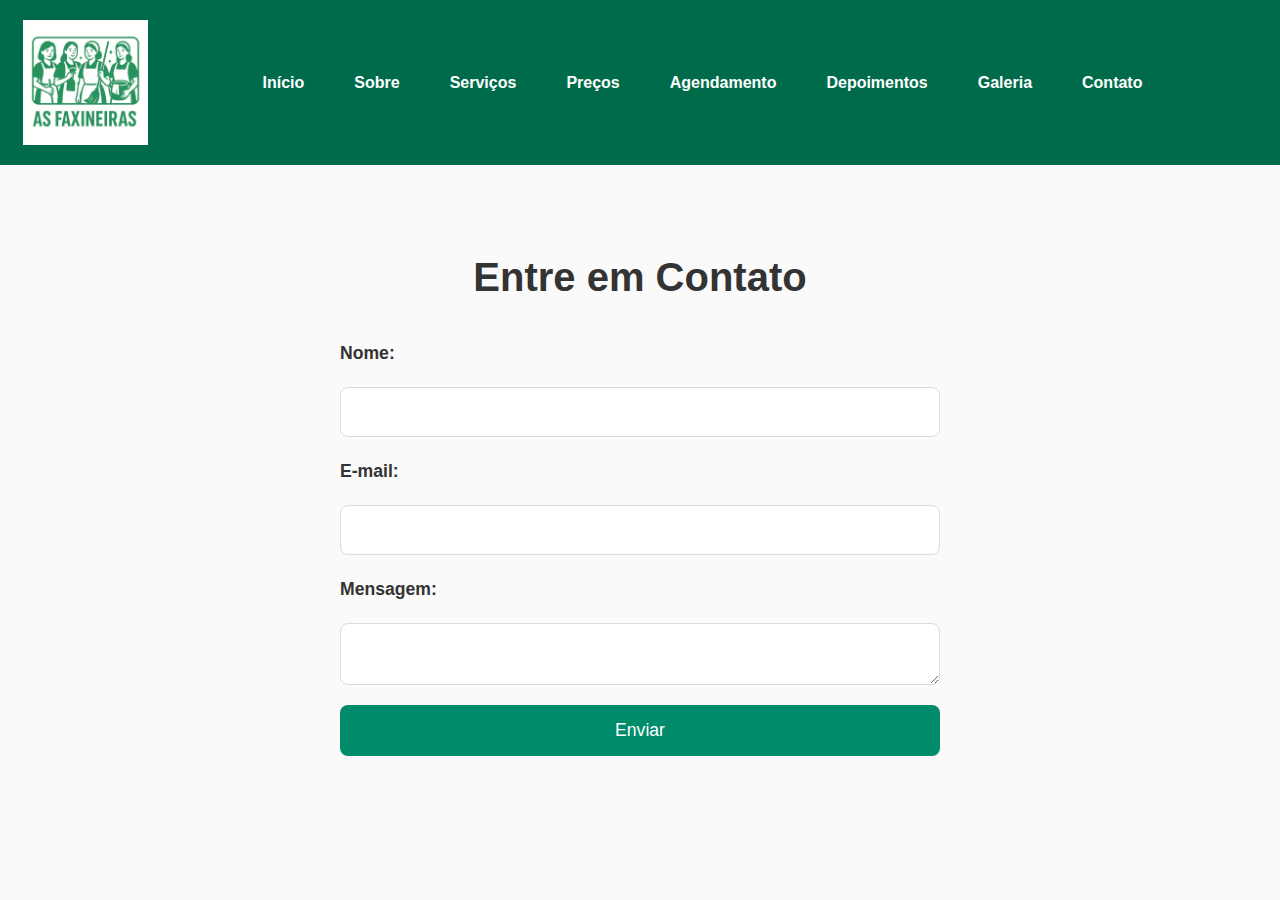
<file: proojeto/contato.html>
<!DOCTYPE html>
<html lang="pt-br">
<head>
    <meta charset="UTF-8">
    <meta name="viewport" content="width=device-width, initial-scale=1.0">
    <title>Document</title>
    <link rel="stylesheet" href="style.css">
</head>
<body>
    <header>
        <div class="topo">
            <img src="img/logo.jpeg" class="logo" alt="logomarca">
            <nav>
                <ul>
                    <li><a href="index.html">Início</a></li>
                    <li><a href="sobre.html">Sobre</a></li>
                    <li><a href="serviços.html">Serviços</a></li>
                    <li><a href="preços.html">Preços</a></li>
                    <li><a href="agendamento.html">Agendamento</a></li>
                    <li><a href="depoimento.html">Depoimentos</a></li>
                    <li><a href="galeria.html">Galeria</a></li>
                    <li><a href="contato.html">Contato</a></li>
                </ul>
            </nav>
        </div>
    </header>
    <section id="contato">
        <div class="container">
            <h2>Entre em Contato</h2>
            <form action="mailto:tibucheski.andrey@escola.pr.gov.br" method="post" enctype="text/plain">
                <label for="nome">Nome:</label>
                <input type="text" id="nome" name="nome" required>
                <label for="email">E-mail:</label>
                <input type="email" id="email" name="email" required>
                <label for="mensagem">Mensagem:</label>
                <textarea id="mensagem" name="mensagem" required></textarea>
                <button type="submit">Enviar</button>
            </form>
        </div>
    </section>    
</body>
</html>
</file>
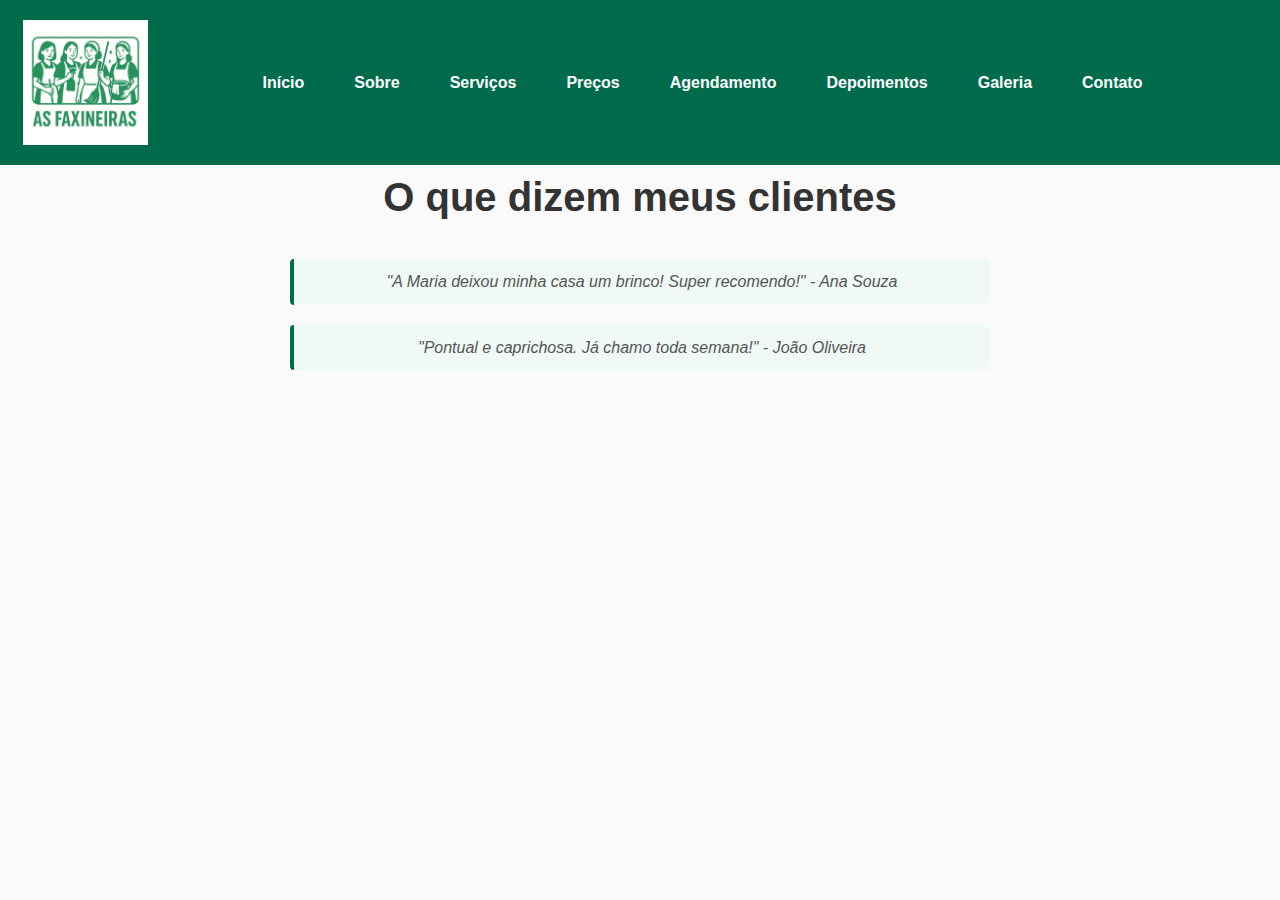
<file: proojeto/depoimento.html>
<!DOCTYPE html>
<html lang="pt-br">
<head>
    <meta charset="UTF-8">
    <meta name="viewport" content="width=device-width, initial-scale=1.0">
    <title>Document</title>
    <link rel="stylesheet" href="style.css">
</head>
<body>
    <header>
        <div class="topo">
            <img src="img/logo.jpeg" class="logo" alt="logomarca">
            <nav>
                <ul>
                    <li><a href="index.html">Início</a></li>
                    <li><a href="sobre.html">Sobre</a></li>
                    <li><a href="serviços.html">Serviços</a></li>
                    <li><a href="preços.html">Preços</a></li>
                    <li><a href="agendamento.html">Agendamento</a></li>
                    <li><a href="depoimento.html">Depoimentos</a></li>
                    <li><a href="galeria.html">Galeria</a></li>
                    <li><a href="contato.html">Contato</a></li>
                </ul>
            </nav>
        </div>
    </header>
    <section id="depoimentos">
        <div class="container">
            <h2>O que dizem meus clientes</h2>
            <blockquote>"A Maria deixou minha casa um brinco! Super recomendo!" - Ana Souza</blockquote>
            <blockquote>"Pontual e caprichosa. Já chamo toda semana!" - João Oliveira</blockquote>
        </div>
    </section>    
</body>
</html>
</file>
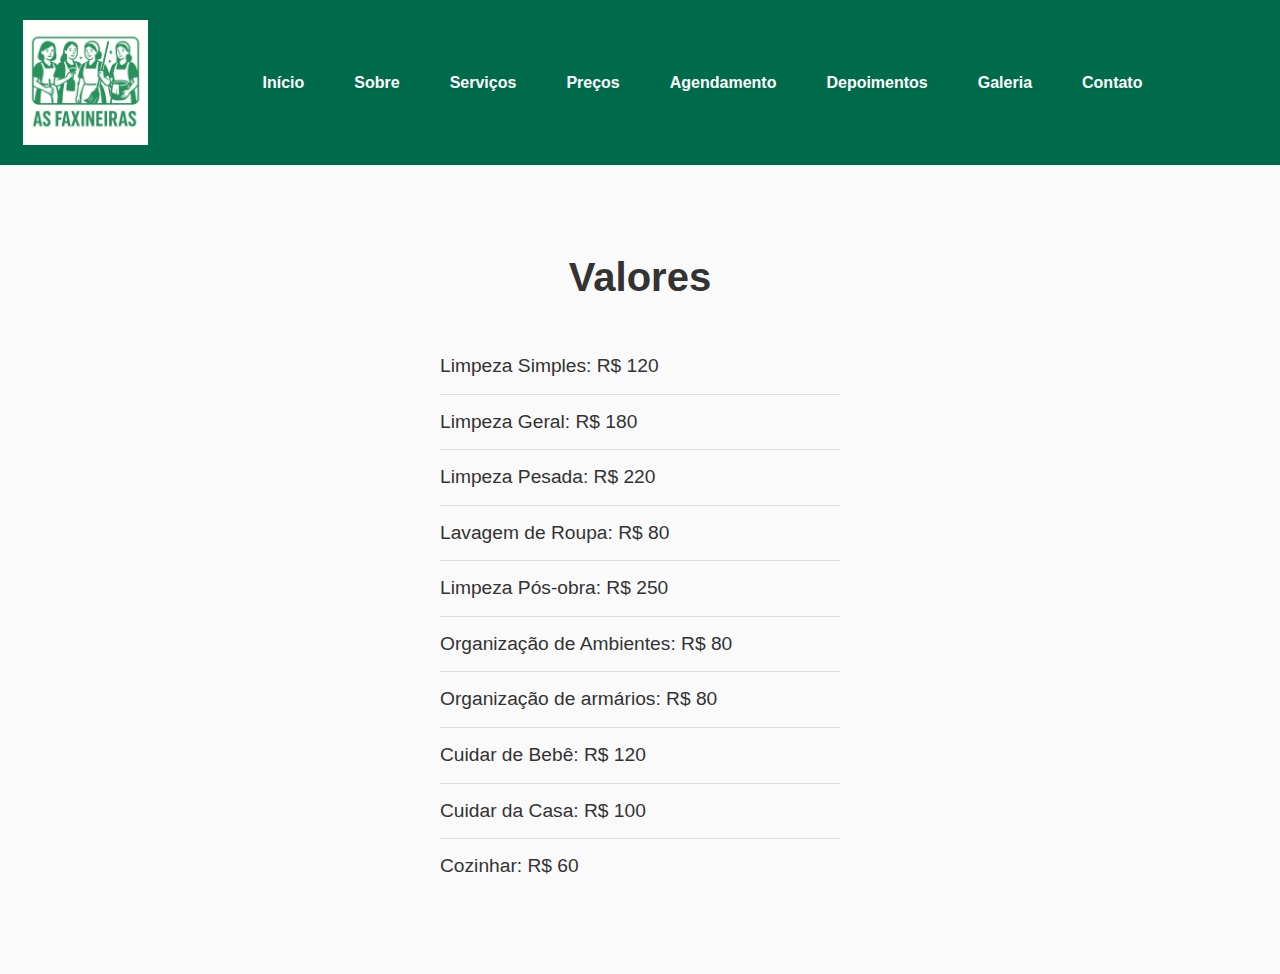
<file: proojeto/preços.html>
<!DOCTYPE html>
<html lang="pt-br">
<head>
    <meta charset="UTF-8">
    <meta name="viewport" content="width=device-width, initial-scale=1.0">
    <title>Document</title>
    <link rel="stylesheet" href="style.css">
</head>
<body>
    <header>
        <div class="topo">
            <img src="img/logo.jpeg" class="logo" alt="logomarca">
            <nav>
                <ul>
                    <li><a href="index.html">Início</a></li>
                    <li><a href="sobre.html">Sobre</a></li>
                    <li><a href="serviços.html">Serviços</a></li>
                    <li><a href="preços.html">Preços</a></li>
                    <li><a href="agendamento.html">Agendamento</a></li>
                    <li><a href="depoimento.html">Depoimentos</a></li>
                    <li><a href="galeria.html">Galeria</a></li>
                    <li><a href="contato.html">Contato</a></li>
                </ul>
            </nav>
        </div>
    </header>
    <section id="precos">
        <div class="container">
            <h2>Valores</h2>
            <ul>
                <li>Limpeza Simples: R$ 120</li>
                <li>Limpeza Geral: R$ 180</li>
                <li>Limpeza Pesada: R$ 220</li>
                <li>Lavagem de Roupa: R$ 80</li>
                <li>Limpeza Pós-obra: R$ 250</li>
                <li>Organização de Ambientes: R$ 80</li>
                <li>Organização de armários: R$ 80</li>
                <li>Cuidar de Bebê: R$ 120</li>
                <li>Cuidar da Casa: R$ 100</li>
                <li>Cozinhar: R$ 60</li>
            </ul>
        </div>
    </section>
</body>
</html>
</file>
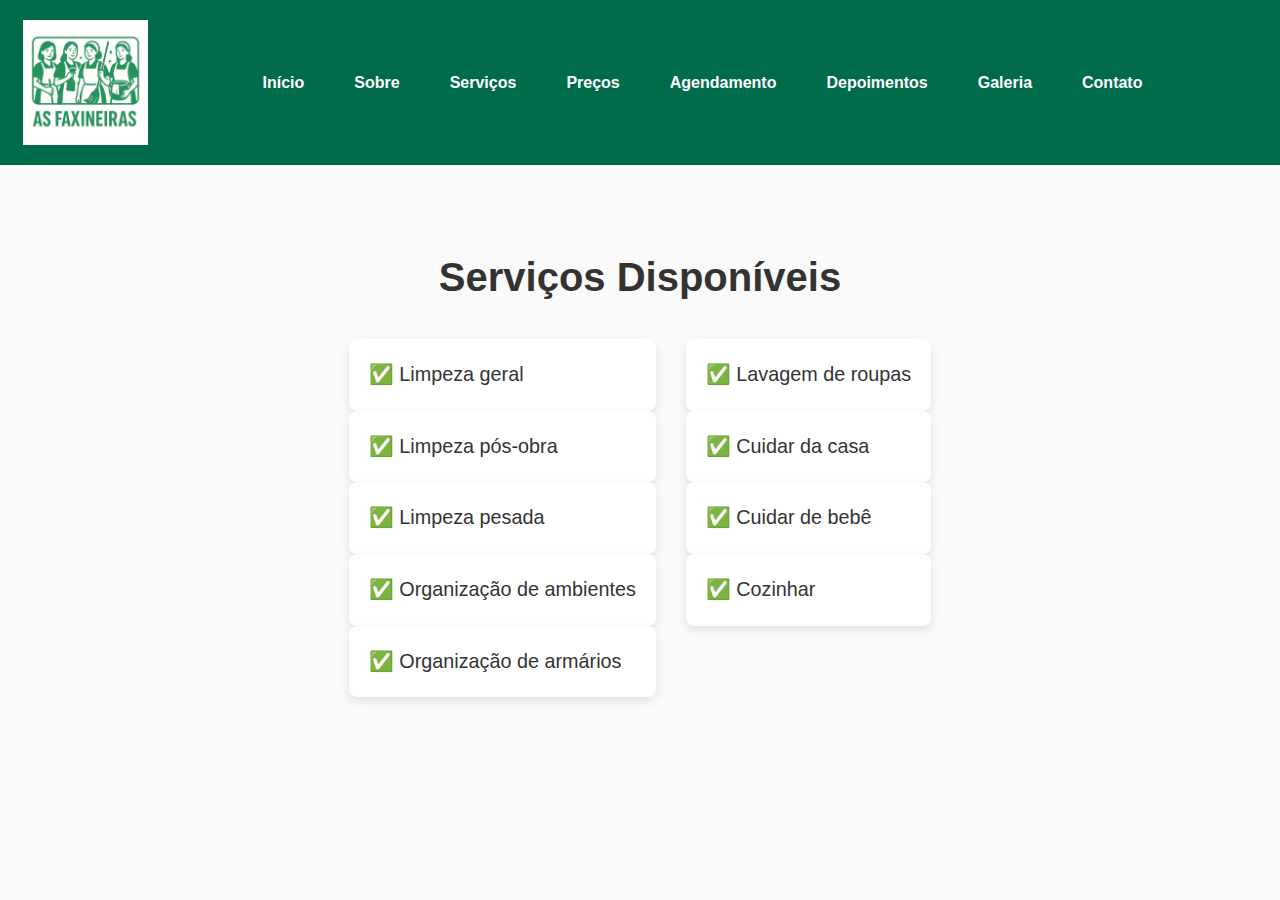
<file: proojeto/serviços.html>
<!DOCTYPE html>
<html lang="pt-br">
<head>
    <meta charset="UTF-8">
    <meta name="viewport" content="width=device-width, initial-scale=1.0">
    <title>Serviços</title>
    <link rel="stylesheet" href="style.css">
</head>
<body>
    <header>
        <div class="topo">
            <img src="img/logo.jpeg" class="logo" alt="logomarca">
            <nav>
                <ul>
                    <li><a href="index.html">Início</a></li>
                    <li><a href="sobre.html">Sobre</a></li>
                    <li><a href="serviços.html">Serviços</a></li>
                    <li><a href="preços.html">Preços</a></li>
                    <li><a href="agendamento.html">Agendamento</a></li>
                    <li><a href="depoimento.html">Depoimentos</a></li>
                    <li><a href="galeria.html">Galeria</a></li>
                    <li><a href="contato.html">Contato</a></li>
                </ul>
            </nav>
        </div>
    </header>
    <section id="servicos">
        <div class="container">
            <h2>Serviços Disponíveis</h2>
            <div class="servicos-lista">
                <ul>
                    <li>✅ Limpeza geral</li>
                    <li>✅ Limpeza pós-obra</li>
                    <li>✅ Limpeza pesada</li>
                    <li>✅ Organização de ambientes</li>
                    <li>✅ Organização de armários</li>
                </ul>
                <ul>
                    <li>✅ Lavagem de roupas</li>
                    <li>✅ Cuidar da casa</li>
                    <li>✅ Cuidar de bebê</li>
                    <li>✅ Cozinhar</li>
                </ul>
            </div>
        </div>
    </section>
</body>
</html>
</file>
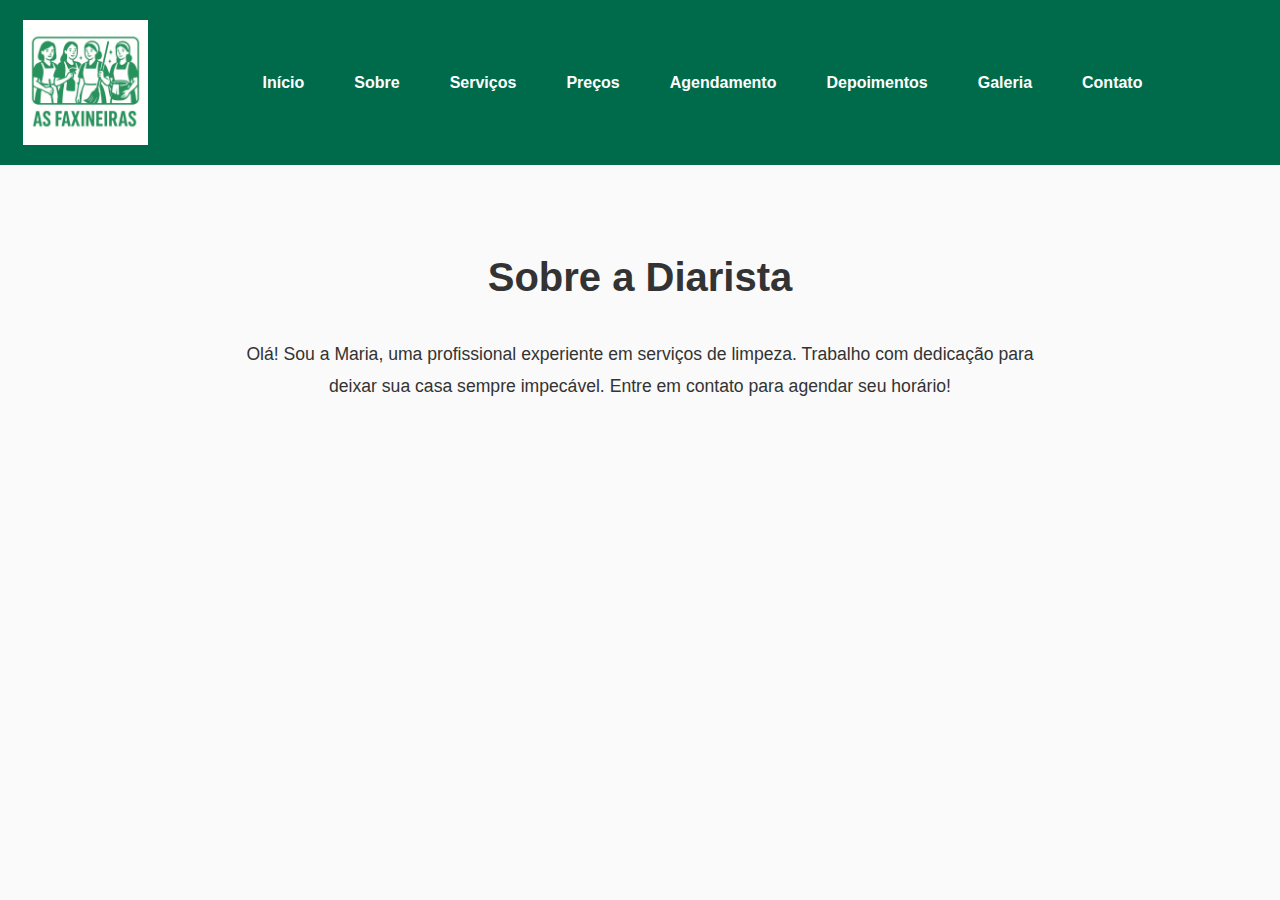
<file: proojeto/sobre.html>
<!DOCTYPE html>
<html lang="pt-br">
<head>
    <meta charset="UTF-8">
    <meta name="viewport" content="width=device-width, initial-scale=1.0">
    <title>Sobre</title>
    <link rel="stylesheet" href="style.css">
</head>
<body>
    <header>
        <div class="topo">
            <img src="img/logo.jpeg" class="logo" alt="logomarca">
            <nav>
                <ul>
                    <li><a href="index.html">Início</a></li>
                    <li><a href="sobre.html">Sobre</a></li>
                    <li><a href="serviços.html">Serviços</a></li>
                    <li><a href="preços.html">Preços</a></li>
                    <li><a href="agendamento.html">Agendamento</a></li>
                    <li><a href="depoimento.html">Depoimentos</a></li>
                    <li><a href="galeria.html">Galeria</a></li>
                    <li><a href="contato.html">Contato</a></li>
                </ul>
            </nav>
        </div>
    </header>
    <section id="sobre">
        <div class="container">
            <h2>Sobre a Diarista</h2>
            <p>Olá! Sou a Maria, uma profissional experiente em serviços de limpeza. Trabalho com dedicação para deixar sua casa sempre impecável. Entre em contato para agendar seu horário!</p>
        </div>
    </section>
</body>
</html>
</file>
<file: proojeto/cadastro e login.css>
* {
    margin: 0;
    padding: 0;
    box-sizing: border-box;
    font-family: Arial, Helvetica, sans-serif;
}

.container-login {
    position: relative;
    width: 100%;
    height: 100vh;
    display: flex;
}

.img-box {
    width: 50%;
    height: 100%;
    background-color: #006B4A;
    padding: 20px;
}

.img-box img {
    width: 100%;
    height: 100%;
}

.content-box {
    display: flex;
    justify-content: center;
    align-items: center;
    width: 50%;
    height: 100%;
}

.content-box .form-box {
    width: 50%;
}

.content-box .form-box .ul {
    display: flex;
    align-items: center;
    justify-content: center;
}

.content-box .form-box .ul li {
    list-style: none;
    width: 60px;
    height: 60px;
    display: flex;
    justify-content: center;
    align-items: center;
    border-radius: 50%;
    margin: 0 7px;
    cursor: pointer;
    transition: 0.3s;
}

.content-box .form-box .ul li:hover {
    background: #e4e4e4;
}

.form-box .ul li img {
    width: 40px;
}

.content-box .form-box h2 {
    color: #32324f;
    font-weight: 600;
    font-size: 2em;
    text-transform: uppercase;
    margin-bottom: 15px;
    text-align: center;
}

.content-box .form-box .input-box {
    margin-bottom: 20px;
}

.content-box .form-box .input-box input {
    width: 100%;
    padding: 10px;
    outline: none;
    font-weight: 400;
    border: none;
    font-size: 17px;
    color: #32324f;
    background-color: #ecf2f7;
    border-radius: 5px;
}

.content-box .form-box .input-box span {
    font-size: 16px;
    margin-bottom: 5px;
    display: inline-block;
    color: #32324f;
    font-weight: 400;
}

.content-box .form-box .input-box input::placeholder {
    color: #a9adb6;
}

.content-box .form-box .input-box input[type=submit] {
    background: #006B4A;
    color: #fff;
    outline: none;
    border: none;
    font-weight: 500;
    cursor: pointer;
    font-size: 20px;
    transition: 0.3s;
}

.content-box .form-box .input-box input[type=submit]:hover {
    background: #1a4739;
}

.content-box .form-box .remember{
    margin-bottom: 20px;
    color: #32324f;
    font-weight: 400;
    font-size: 14px;
    cursor: pointer;
    display: flex;
    justify-content: space-between;
}

.content-box .form-box .remember a{
    text-decoration: none;
    color: #006B4A;
}
.content-box .form-box .remember a:hover{
    color: #1a4739;
}

.content-box .form-box .input-box p {
    color: #32324f;
}
.content-box .form-box .input-box p a{
    color: #006B4A;
}

.content-box .form-box .input-box p a:hover{
    color: #1a4739;
}
.content-box .form-box h3
{
    color: #607d8b;
    text-decoration: none;
    margin: 40px 0 15px;
    font-weight: 500;
    text-align: center;
    font-size: 22px;
}
@media (max-width:868px) {
    .container-login .img-box{
        display: none;
    }
    .container-login .content-box{
        width: 100%;
    }
    .container-login .content-box .form-box{
        width: 100%;
        padding: 40px;
        background: white;
        margin: 50px;
    } 
    .container-login .content-box .form-box h3{
        margin: 30px 0 10px;
    } 
}
@media (max-width:450px) {
    .container-login .content-box .form-box .remember{
        flex-wrap: wrap;
    }
    .container-login .content-box .form-box .remember a{
        margin-top: 20px;
    }
    
}
</file>
<file: proojeto/style.css>
/* Resetando estilos padrão */
* {
    margin: 0;
    padding: 0;
    box-sizing: border-box;
  }
  
  html, body {
    margin: 0;
    padding: 0;
    font-family: 'Arial', sans-serif;
    background-color: #fafafa;
    color: #333;
    line-height: 1.6;
  }
  
  /* Container centralizado para conteúdo */
  .container {
    width: 85%;
    max-width: 1200px;
    margin: 0 auto;
  }
  
  /* Cabeçalho */
  header {
    background-color: #006B4A;
    padding: 20px 0;
    color: white;
    margin: 0;
    display: flex;
    align-items: center;
  }
  
  header .container {
    display: flex;
    justify-content: space-between;
    align-items: center;
    flex-wrap: wrap;
  }
  
  header h1 {
    font-size: 2em;
    margin-bottom: 10px;
  }
  
  /* Navegação */
  nav ul {
    list-style: none;
    display: flex;
    justify-content: right;
    gap: 20px;
    flex-wrap: wrap;
    margin: 0 100px 0 0;
    padding: 0;
  }
  
  nav ul li a {
    color: white;
    text-decoration: none;
    font-weight: bold;
    padding: 8px 15px;
    display: block;
    border-radius: 4px;
    transition: background-color 0.3s ease;
  }
  
  nav ul li a:hover,
  nav ul li a:focus {
    background-color: #00432a;
    outline: none;
  }
  
  /* Seções */
  section {
    padding: 80px 0;
    text-align: center;
  }
  
  section h2 {
    font-size: 2.5em;
    color: #333;
    margin-bottom: 30px;
    font-weight: 600;
  }
  
  section p {
    font-size: 1.1em;
    line-height: 1.8;
    max-width: 800px;
    margin: 0 auto 30px auto;
  }
  
  /* Serviços */
  #servicos .servicos-lista {
    display: flex;
    flex-wrap: wrap;
    justify-content: center;
    gap: 30px;
  }
  
  #servicos ul {
    list-style: none;
    padding: 0;
    text-align: left;
    font-size: 18px;
  }
  
  #servicos ul li {
    background-color: #fff;
    border-radius: 8px;
    box-shadow: 0 4px 10px rgba(0, 0, 0, 0.1);
    padding: 20px;
    font-size: 1.1em;
    transition: transform 0.3s ease, box-shadow 0.3s ease;
    cursor: default;
  }
  
  #servicos ul li:hover {
    transform: translateY(-5px);
    box-shadow: 0 8px 20px rgba(0, 0, 0, 0.2);
  }
  
  /* Preços */
  #precos ul {
    list-style: none;
    padding: 0;
    max-width: 400px;
    margin: 0 auto;
    font-size: 1.2em;
    line-height: 1.8;
    text-align: left;
  }
  
  #precos li {
    padding: 10px 0;
    border-bottom: 1px solid #ddd;
  }
  
  #precos li:last-child {
    border-bottom: none;
  }
  
  /* Certificações, galeria, depoimentos, agendamento */
  #certificacoes,
  #galeria,
  #depoimentos,
  #agendamento {
    max-width: 900px;
    margin: 0 auto;
    padding: 0 15px;
  }
  
  #certificacoes img,
  #galeria img {
    max-width: 300px;
    width: 100%;
    margin: 10px;
    border-radius: 8px;
  }
  
  blockquote {
    font-style: italic;
    color: #555;
    border-left: 4px solid #006B4A;
    margin: 20px auto;
    padding: 10px 20px;
    max-width: 700px;
    background-color: #f0f9f5;
    border-radius: 4px;
  }
  
  /* Agendamento link */
  #agendamento a {
    display: inline-block;
    background-color: #006B4A;
    color: white;
    padding: 15px 30px;
    border-radius: 8px;
    font-weight: bold;
    text-decoration: none;
    transition: background-color 0.3s ease;
  }
  
  #agendamento a:hover,
  #agendamento a:focus {
    background-color: #00432a;
    outline: none;
  }
  
  /* Formulário */
  form {
    display: grid;
    gap: 20px;
    max-width: 600px;
    margin: 0 auto;
  }
  
  form label {
    font-size: 1.1em;
    font-weight: 600;
    text-align: left;
  }
  
  form input,
  form textarea {
    padding: 15px;
    font-size: 1em;
    border: 1px solid #ddd;
    border-radius: 8px;
    width: 100%;
    background-color: #fff;
    transition: border-color 0.3s ease;
    resize: vertical;
  }
  
  form input:focus,
  form textarea:focus {
    border-color: #008C6A;
    outline: none;
  }
  
  form button {
    padding: 15px 20px;
    font-size: 1.1em;
    background-color: #008C6A;
    color: white;
    border: none;
    border-radius: 8px;
    cursor: pointer;
    transition: background-color 0.3s ease;
  }
  
  form button:hover,
  form button:focus {
    background-color: #006B4A;
    outline: none;
  }
  
  /* Rodapé */
  footer {
    background-color: #333;
    color: white;
    text-align: center;
    padding: 20px 0;
  }
  
  /* Responsividade */
  @media (max-width: 768px) {
    header .container {
      flex-direction: column;
      text-align: center;
    }
  
    nav ul {
      flex-direction: column;
      gap: 10px;
    }
  
    section {
      padding: 60px 20px;
    }
  
    #servicos .servicos-lista {
      flex-direction: column;
      gap: 20px;
    }
  
    #servicos ul {
      text-align: left;
    }
  
    form {
      width: 90%;
    }
  
    #precos ul {
      max-width: 100%;
    }
  }

  .logo {
    width: 125px;
    margin-right: 100px;
  }

  .topo {
    margin: 0 auto;
    display: flex;
    justify-content: space-between;
    align-items: center;
  }
</file>
